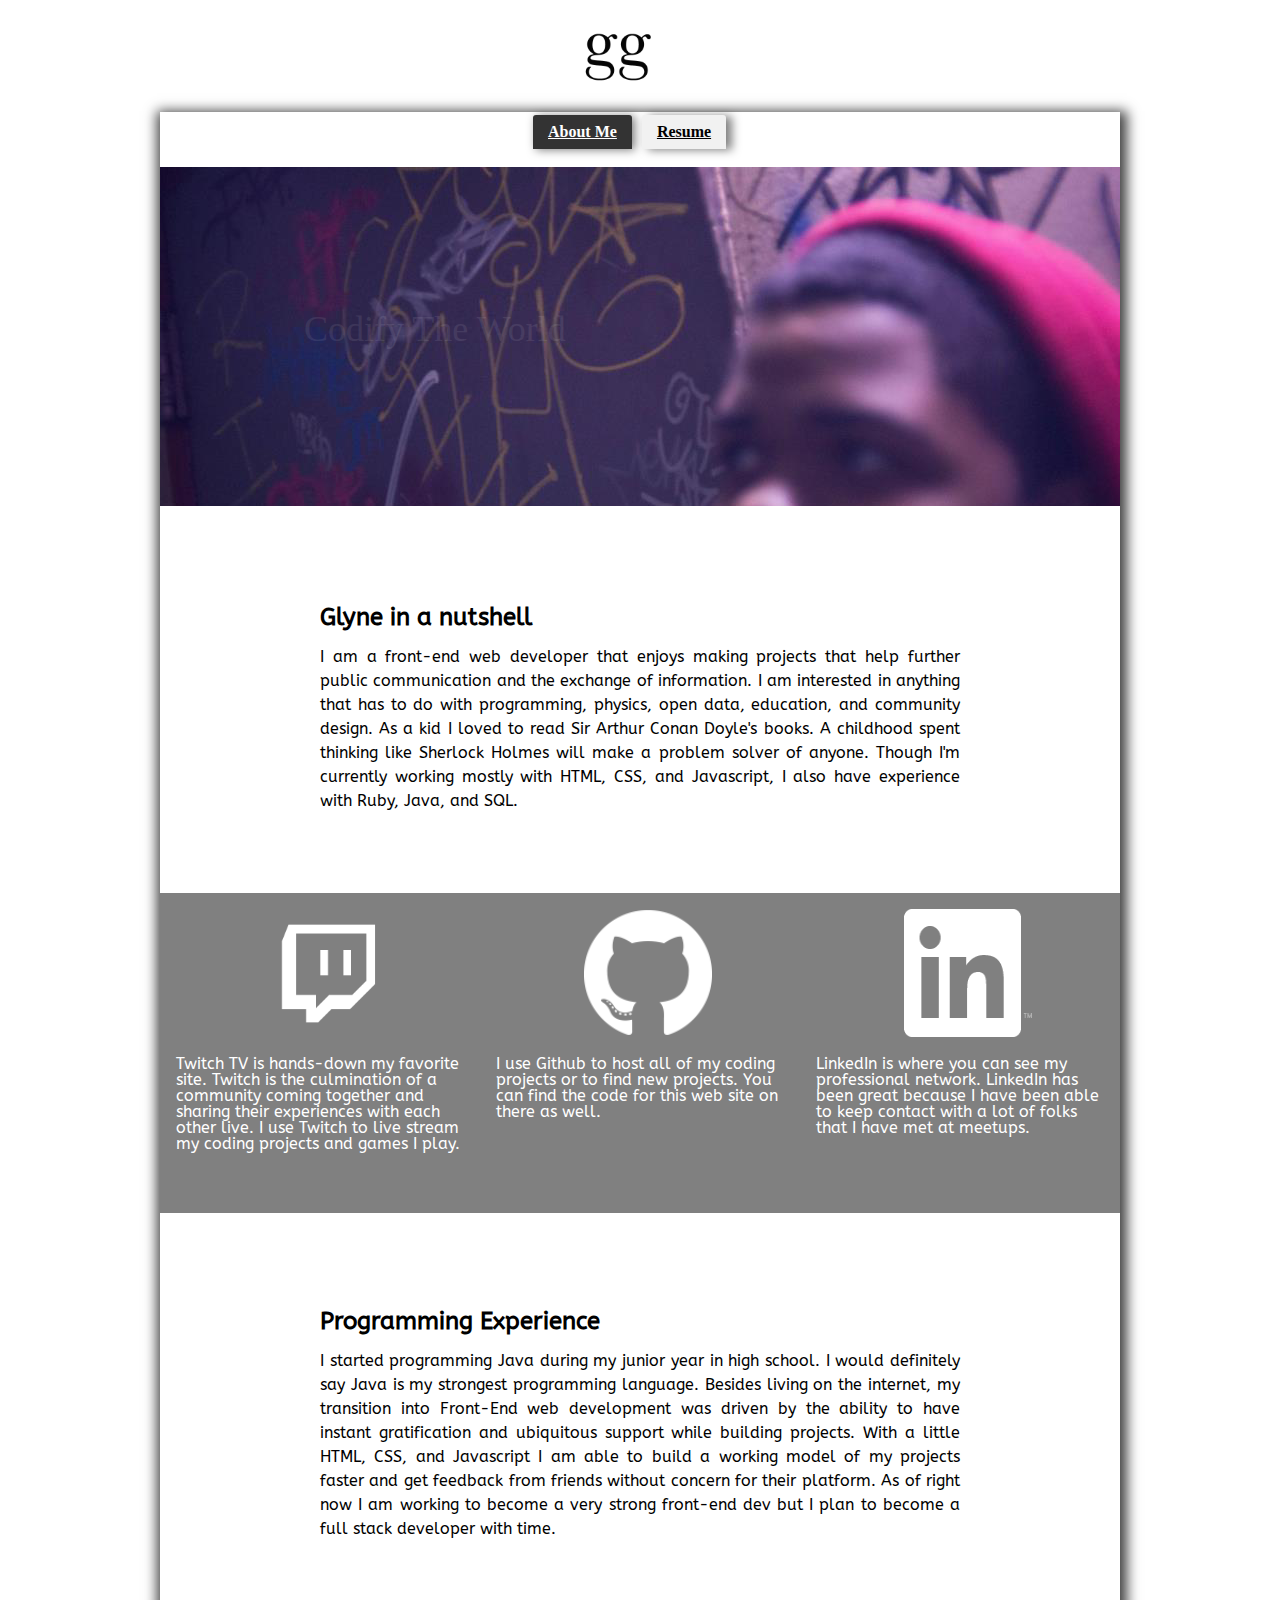
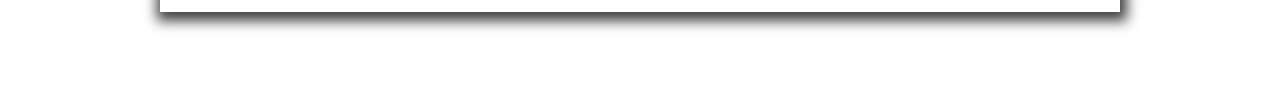
<file: Glyne_Gittens_Portfolio/Glyne_Gittens_Personal_Site/index.html>
<!DOCTYPE html>
<html>
	<head>
		<title>Glyne's Site</title>
		<script src="https://ajax.googleapis.com/ajax/libs/jquery/2.1.0/jquery.min.js"></script>
		<script src="./javascripts/script.js" type="text/javascript" charset="utf-8" async defer></script>
		<link rel="shortcut icon" href="./assets/favicon.ico" type="image/x-icon">
		<link rel="icon" href="./assets/favicon.ico" type="image/x-icon">
		<link href='http://fonts.googleapis.com/css?family=ABeeZee:400,400italic' rel='stylesheet' type='text/css'>
		<link rel="stylesheet" type="text/css" href="./stylesheets/960_12_col.css">
		<link rel="stylesheet" type="text/css" href="./stylesheets/style.css">
	</head>
	
	<body>
		<div class="container_12 container_main wrapper">
			<div class="container_1 prefix_5 suffix_6 icon">
				<img src="./assets/gg-logo.png" alt="logo">
			</div>
			<div class="container_12 main">	
				<div id="tabular" class="container_12">
					
					<div class="tabs">
    					<ul class="tab-links">
        					<li class="active"><a href="#info">About Me</a></li>
        					<li><a href="#resume">Resume</a></li>
    					</ul>
					</div>

					<div class="tab-content">
    					<div id="info" class="tab active">
    						
    						<div id="image">
    							<img src="./assets/cross_banner_edit.png">
    							<h1 class="banner_desc">Codify The World</h1>
    						</div>

    						<div class="paragraph">
    							<h1 class="container_8 prefix_2 suffix_2 summary_2">Glyne in a nutshell</h1><br>
    							<p class="container_8 prefix_2 suffix_2 alpha summary summary_2">I am a front-end web developer that enjoys making projects that help further public communication and the exchange of information. I am interested in anything that has to do with programming, physics, open data, education, and community design. As a kid I loved to read Sir Arthur Conan Doyle's books. A childhood spent thinking like Sherlock Holmes will make a problem solver of anyone. Though I'm currently working mostly with HTML, CSS, and Javascript, I also have experience with Ruby, Java, and SQL.</p>
    						</div>

						<div id="profiles" class="container_12">
							<a href="http://www.twitch.tv/tehninjabear" target="_blank"><div class="container_4 contact">
								<img id="twitch" class="foam" src="./assets/Twitch Brand Assets/Twitch_Glitch Icon/White/GlitchIcon_white.png">
								<p class="summary_2">Twitch TV is hands-down my favorite site. Twitch is the culmination of a community coming together and sharing their experiences with each other live. I use Twitch to live stream my coding projects and games I play.</p>
							</div></a>
							<a href="https://www.github.com/ArtBears" target="_blank"><div class="container_4 contact">
								<img id="github" class="foam" src="./assets/GitHub-Mark-Light-120px-plus.png">
								<p class="summary_2">I use Github to host all of my coding projects or to find new projects. You can find the code for this web site on there as well.</p>
							</div></a>
							<a href="https://www.linkedin.com/pub/glyne-gittens/71/972/204" target="_blank"><div class="container_4 contact">
								<img id="linked_in" class="foam" src="./assets/In-White-128px-TM.png">
								<p class="summary_2">LinkedIn is where you can see my professional network. LinkedIn has been great because I have been able to keep contact with a lot of folks that I have met at meetups.</p>
							</div></a>
						</div>

						<div class="paragraph">
							<h1 class="container_8 prefix_2 suffix_2 summary_2">Programming Experience</h1><br>
    							<p class="container_8 prefix_2 suffix_2 alpha summary summary_2">I started programming Java during my junior year in high school. I would definitely say Java is my strongest programming language. Besides living on the internet, my transition into Front-End web development was driven by the ability to have instant gratification and ubiquitous support while building projects. With a little HTML, CSS, and Javascript I am able to build a working model of my projects faster and get feedback from friends without concern for their platform. As of right now I am working to become a very strong front-end dev but I plan to become a full stack developer with time.
						</div>

    					</div>
 
    					<div id="resume" class="tab">
    						<div class="container_4 prefix_4 suffix_4 resume_intro">
    							<h1>Glyne J. Gittens</h1>
    							<h3>Front-End Developer</h3>
    							<h4>Jgit121@gmail.com</h4>
    						</div>
    						<div class="container_10 prefix_1 suffix_1 objective sect">
    							<h2 class="resume_header">Objective</h2>
    							<p class="container_8 prefix_1">Through web development I plan to increase the social dialogue of people from different backgrounds. My goal is to solve as many interesting problems as possible by learning from others and bringing my own experiences to the table.</p>
    						</div>
    						<div class="container_10 prefix_1 suffix_1 experience sect">
    							<h2 class="resume_header">Experience</h2>
    							<div class="container_10">
    								<div class="container_4 exp_sect">
    									<div class="exp_pos">
    										<p class="res_date">3/14-Present</p>
    										<h4>Interborough Developmental and Consultation</h4>
    										<p class="res_info">921 East New York Ave.</p>
    										<p class="res_info">Brooklyn, NY</p>
    										<p class="res_info">(718)778-0485</p>
    									</div>
    									<div class="exp_pos">
    										<p class="res_date">5/11-4/14</p>
    										<h4>American Apparel</h4>
    										<p class="res_info">205 Bleecker St.</p>
    										<p class="res_info">New York, NY</p>
    										<p class="res_info">(212)777-3520</p>
    									</div>
    								</div>
    								<div class="container_2 exp_sect dots"></div>
    								<div class="container_4 exp_sect">
    									<div class="exp_duties">
    										<h4>Case Manager</h4>
    										<ul>
    											<li>Prepare and Fulfill any Requests for Client Charts</li>
    											<li>Audit client charts for NY HIPPA quality</li>
    										</ul>
    										
    									</div>
    									<div class="exp_duties">
    										<h4>Assistant Inventory Manager</h4>
    										<ul>
    											<li>Operate Inventory Systems</li>
    											<li>Troubleshoot RFID systems and scanners when possible inconsistencies and failures occur</li>
    											<li>Manage and train inventory staff</li>
    											<li>Investigate and order merchandise depending on current sales trends and missing stock</li>
    										</ul>
    									</div>
    								</div>
    							</div>
    						</div>
    						<div class="container_10 prefix_1 suffix_1 volunteer sect">
    							<h2 class="resume_header">Volunteer Work</h2>
    							<div class="container_4 exp_sect">
    									<div class="exp_pos">
    										<p class="res_date">12/13-9/14</p>
    										<h4>Black Girls Code</h4>
    										<p class="res_info">This great organization has an initiative to bring more women into the tech workforce by using hands on workshops to get young women started building apps and websites.</p>
    										<br />
    										<a href="http://www.blackgirlscode.com/" target="_blank"><p class="res_info">www.blackgirlscode.com</p></a>
    									</div>

    									<div class="exp_pos">
    										<p class="res_date">November 2014</p>
    										<h4>Camp Interactive</h4>
    										<p class="res_info">Camp Interactive is a program that teaches high schoolers how to code by putting the participants through workshops, code retreats, and after school program. I got the chance to work with this company at a website building competition hosted by AT&amp;T and Google.</p>
    										<br />
    										<a href="http://www.weare.ci/" target="_blank"><p class="res_info">www.weare.ci/</p></a>
    									</div>
    							</div>
    							<div class="container_2 exp_sect dots"></div>
    							<div class="container_4 exp_sect">
    								<div class="exp_duties">
    									<h4>Non-Technical Volunteer/Technical Volunteer</h4>
    									<ul>
    										<li>Set up participant work stations and activities</li>
    										<li>Helped fix any technical issues and replace malfunctioning computers/phones</li>
    										<li>Helped participants plan out ideas</li>
    									</ul>
    										
    								</div>
    								<div class="ci_duties">
    									<h4>Logistics/Technical Volunteer</h4>
   										<ul>
   											<li>Set up participant work stations and activities</li>
   											<li>Gave out participant merchandise</li>
    										<li>Helped a group to code their website and fix bugs they were having</li>
    									</ul>
    								</div>
    							</div>
    						</div>
    						<div class="container_10 prefix_1 suffix_1 education sect">
    							<h2 class="resume_header">Education</h2>
    							<div class="container_4 exp_sect">
    									<div class="exp_pos">
    										<p class="res_date">8/10-Present</p>
    										<h4>NYC College of Technology</h4>
    										<p class="res_info">300 Jay St.</p>
    										<p class="res_info">Brooklyn, NY 11201</p>
    										<p class="res_info">(718) 260-5250</p>
    										
    									</div>
    							</div>
    							<div class="container_2 exp_sect dots"></div>
    							<div class="container_4 exp_sect">
    								<div class="">
    									<h4>Computer Information Systems</h4>
    									<ul>
    										<li>3.2 GPA</li>
    										<li>Deans list</li>
    									</ul>	
    								</div>
    							</div>
    						</div>
    						
    						<div class="container_10 prefix_1 suffix_1 skills sect">
    							<h2 class="resume_header">Skills</h2>
    							<div class="container_5 languages">
    								<h3>Languages</h3>
    								<ul>
    									<li>Javascript</li>
    									<li>JQuery</li>
    									<li>Html(5)</li>
    									<li>CSS3</li>
    									<li>Bootsrap</li>
    									<li>Responsive Design Concepts</li>
    									<li>Grid Design</li>
    									<li>SQL</li>
    									<li>Ruby and the Rails Framework</li>
    									<li>Java</li>
    								</ul>
    							</div>
    							<div class=" container_5 software">
    								<h3>SoftWare</h3>
    								<ul>
    									<li>Git</li>
    									<li>Photoshop</li>
    									<li>Excel</li>
    									<li>Word</li>
    									<li>Access</li>
    									<li>Google Docs</li>
    									<li>Mac(Unix)</li>
    									<li>Microsoft Windows</li>
    								</ul>
    							</div>
    						</div>
    					</div>
					</div>	
				</div>


			</div>
		</div>
	</body>
</html>
</file>
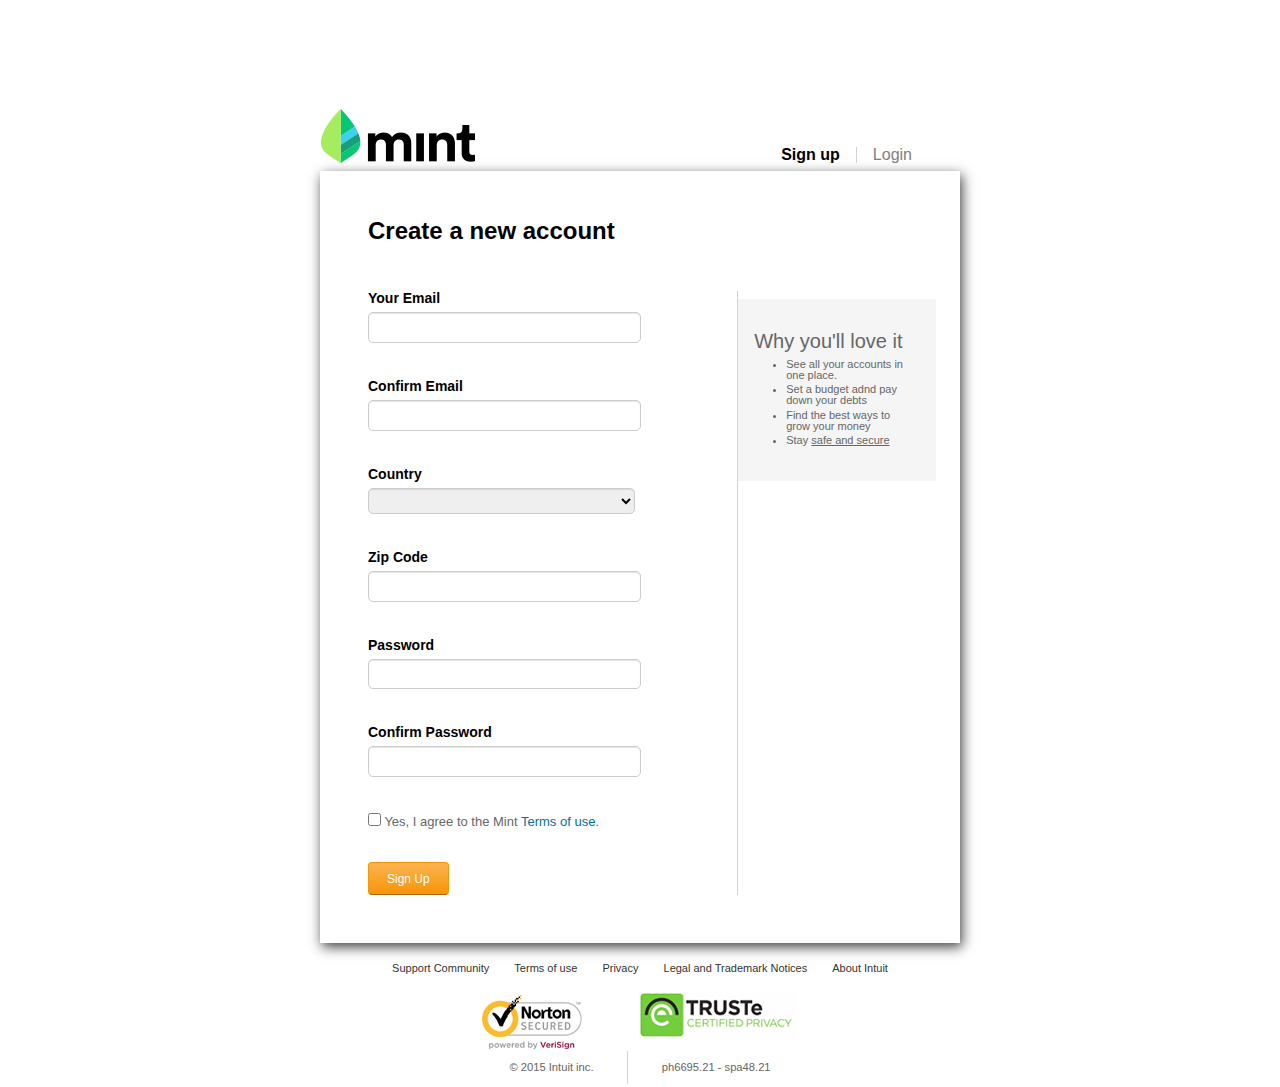
<file: Glyne_Gittens_Portfolio/mint_signup/index.html>
<!DOCTYPE html>

<html>
	<head>
		<meta lang="en">
		<meta charset="utf-8">
		<link rel="stylesheet" type="text/css" href="./css/styles.css">
	</head>

	<body>
		<div id="content">
			<div id="form_layout">
				<header>
					<img id="mint-logo" src="./images/mint-logo-black.png">
					<ul>
						<li id="login"><a href="">Login</a></li>
						<li id="signup"><a href="">Sign up</a></li>
					</ul>
				</header>

				<div id="signup_form">
					<div id="right_box">
						<h2>Why you'll love it</h2>
						<ul id="features">
							<li>See all your accounts in one place.</li>
							<li>Set a budget adnd pay down your debts</li>
							<li>Find the best ways to grow your money</li>
							<li>Stay <a href="http://www.mint.com/privacy" target="_blank">safe and secure</a></li>
						</ul>
					</div>

					<h2>Create a new account</h2>
					<form>
						<ul>
							<li>
								<label>Your Email</label>
								<input class="long_box" type="email" name="email1">
							</li>
							<li>
								<label>Confirm Email</label>
								<input class="long_box" type="email" name="confirm_email">
							</li>
							<li>
								<label>Country</label>
								<select class="long_box" name="country">
									
								</select>
							</li>
							<li>
								<label>Zip Code</label>
								<input class="long_box" type="number" name="zip_code">
							</li>
							<li>
								<label>Password</label>
								<input class="long_box" type="password" name="pass">
							</li>
							<li>
								<label>Confirm Password</label>
								<input class="long_box" type="password" name="pass_conf">
							</li>
							<li>
								<input type="checkbox" name="agreement" value="true"><span id="terms">  Yes, I agree to the Mint <a href="https://www.mint.com/terms" target="_blank">
								Terms of use</a>.
								</span>
							</li>
						</ul>
						<input type="button" value="Sign Up">
					</form>
				</div>
				<footer>
					<ul id="support">
						<li><a href="https://mint.lc.intuit.com/" target="_blank">Support Community</a></li>
						<li><a href="https://www.mint.com/terms" target="_blank">Terms of use</a></li>
						<li><a href="https://www.mint.com/privacy" target="_blank">Privacy</a></li>
						<li><a href="http://www.intuit.com/legal/" target="_blank">Legal and Trademark Notices</a></li>
						<li><a href="http://www.intuit.com/company/" target="_blank">About Intuit</a></li>
					</ul>
					<table id="security">
						<tbody>
							<tr>
								<td class="norton"><a href="">Verisign</a></td>
								<td class="truste"><a href="">Trustee</a></td>
							</tr>
						</tbody>
					</table>
					<table id="trademark">
						<tbody>
							<tr>
								<td>&copy; 2015 Intuit inc.</td>
								<td class="left_border">ph6695.21 - spa48.21</td>
							</tr>
						</tbody>
					</table>
				</footer>
			</div>
		</div>
	</body>
</html>
</file>
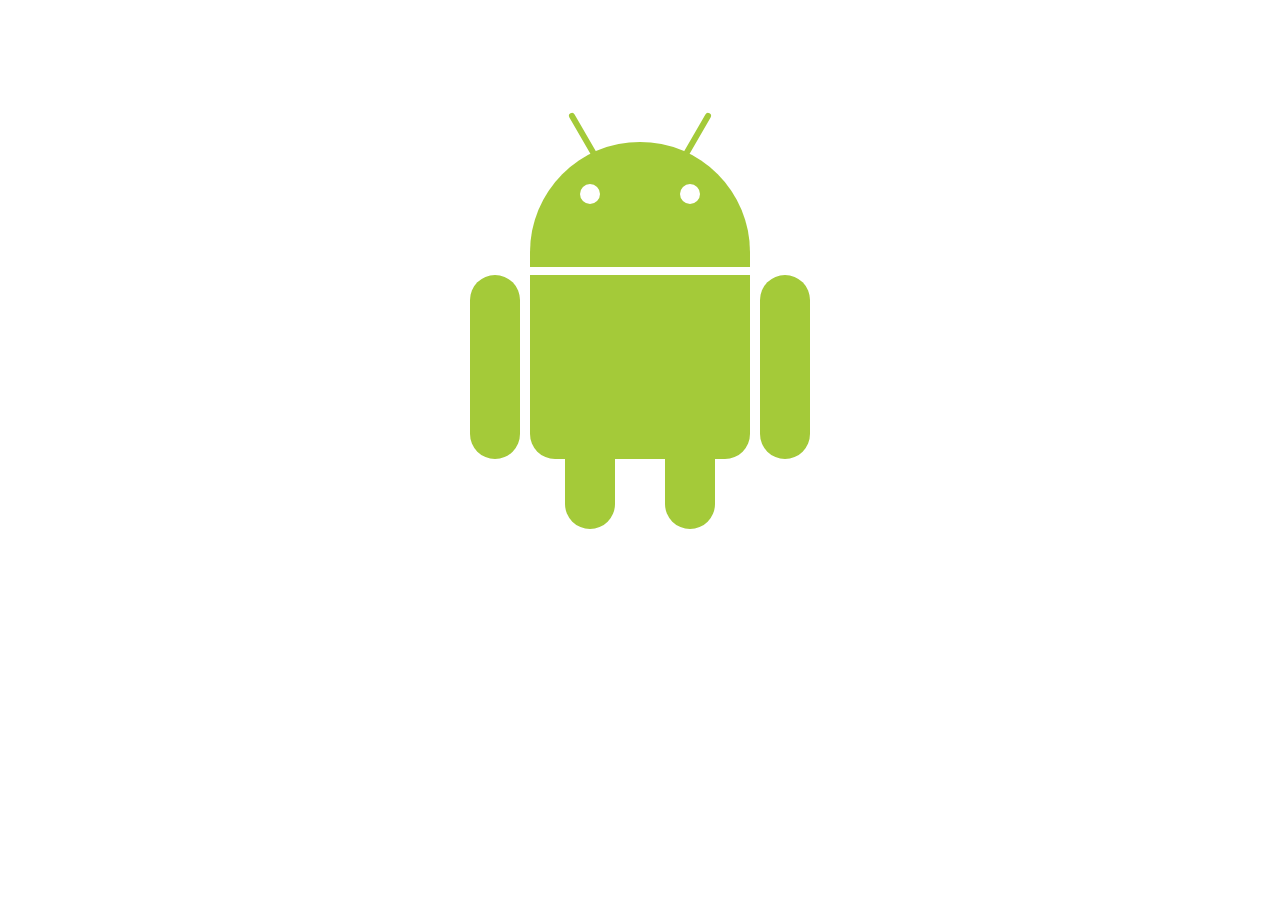
<file: Glyne_Gittens_Portfolio/android/android.html>
<!DOCTYPE html>
<html>
    <head>
        <link type="text/css" rel="stylesheet" href="style.css" />
    </head>
    
    <body>
        <div id="main">
            <div class="andrhead">
                <div class="l_antenna"></div>
                <div class="r_antenna"></div>
                <div class="l_eye"></div>
                <div class="r_eye"></div>
            </div>
            
            <div class="body">
                <div class="l_arm"></div>
                <div class="r_arm"></div>
                <div class="l_leg"></div>
                <div class="r_leg"></div>
            </div>
        </div>    
    </body>

</html>
</file>
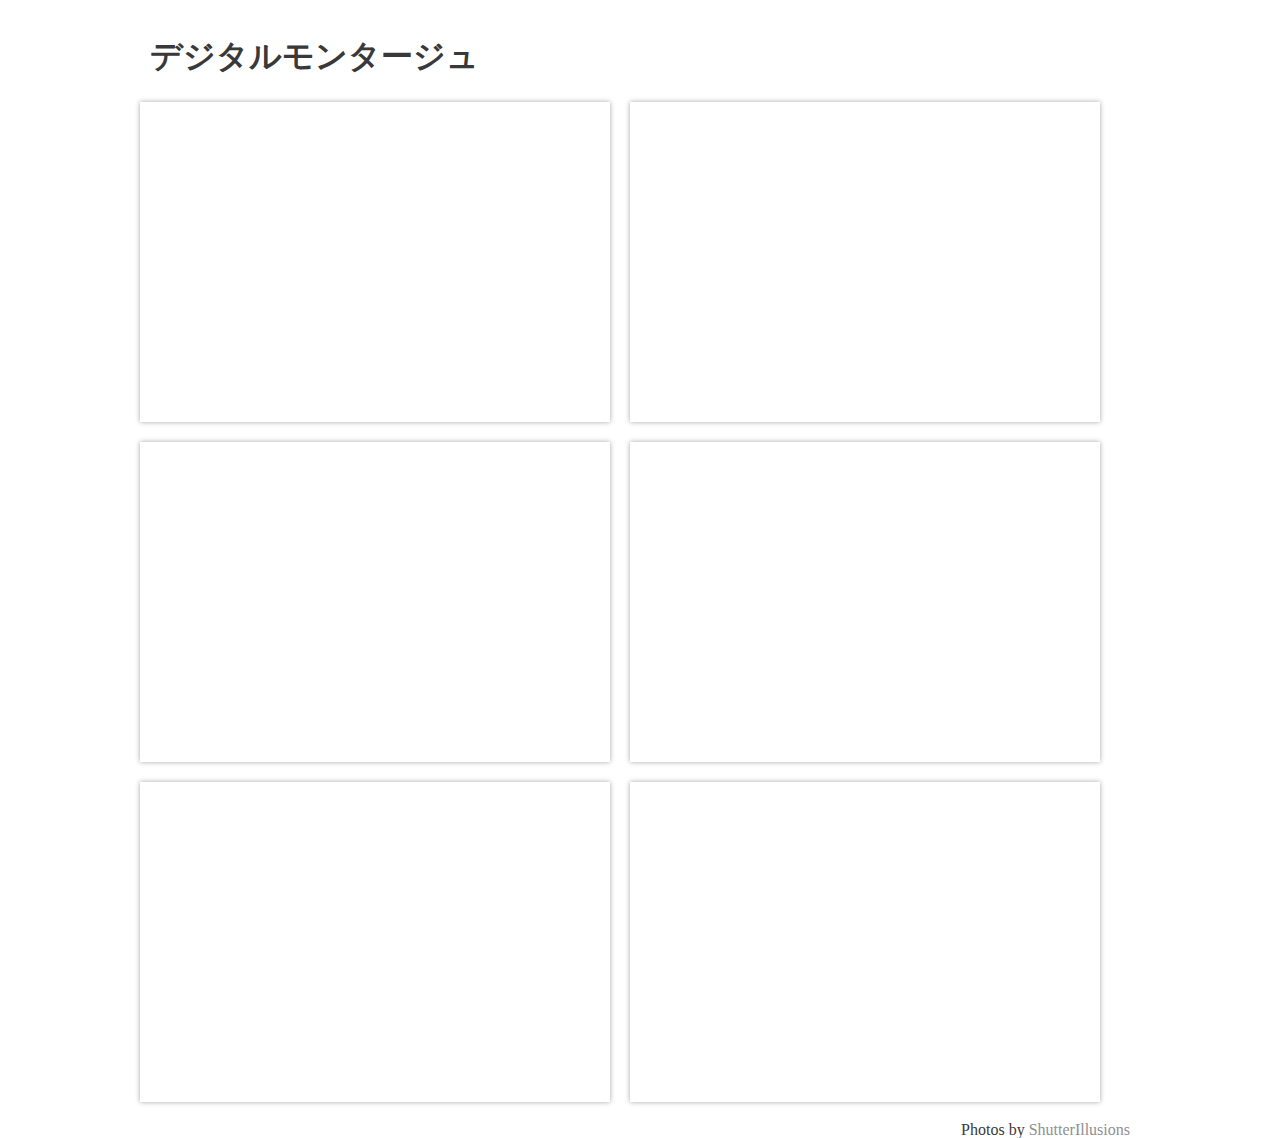
<file: Glyne_Gittens_Portfolio/Instagram/test.html>
<!DOCTYPE html>
<html>
<head>
	<meta charset="UTF-8" />
	<title>CC Project
	 </title>
	 <link rel="stylesheet" type="text/css" href="./test.css">
	<script src="https://ajax.googleapis.com/ajax/libs/jquery/1.7.1/jquery.min.js" ></script>
	<script src="tester2.js"></script>
</head>


<body>
	

<div id="wrap">
		<h1> デジタルモンタージュ </h1>
		<ul id="Gallery">
            <li id="instagram0"></li>
            <li id="instagram1"></li>
            <li id="instagram2"></li>
            <li id="instagram3"></li>
            <li id="instagram4"></li>
            <li id="instagram5"></li>
        </ul>
        <p>Photos by <a href="http://shutterillusions.tumblr.com" target="_blank">ShutterIllusions</a></p>
	</div>



</body>


</html>
</file>
<file: Glyne_Gittens_Portfolio/Glyne_Gittens_Personal_Site/stylesheets/960_12_col.css>
/*
  960 Grid System ~ Core CSS.
  Learn more ~ http://960.gs/

  Licensed under GPL and MIT.
*/

/*
  Forces backgrounds to span full width,
  even if there is horizontal scrolling.
  Increase this if your layout is wider.

  Note: IE6 works fine without this fix.
*/

body {
  min-width: 960px;
}

/* `Container
----------------------------------------------------------------------------------------------------*/

.container_12 {
  margin-left: auto;
  margin-right: auto;
  width: 960px;
}

/* `Grid >> Global
----------------------------------------------------------------------------------------------------*/

.grid_1,
.grid_2,
.grid_3,
.grid_4,
.grid_5,
.grid_6,
.grid_7,
.grid_8,
.grid_9,
.grid_10,
.grid_11,
.grid_12 {
  display: inline;
  float: left;
  margin-left: 10px;
  margin-right: 10px;
}

.push_1, .pull_1,
.push_2, .pull_2,
.push_3, .pull_3,
.push_4, .pull_4,
.push_5, .pull_5,
.push_6, .pull_6,
.push_7, .pull_7,
.push_8, .pull_8,
.push_9, .pull_9,
.push_10, .pull_10,
.push_11, .pull_11 {
  position: relative;
}

/* `Grid >> Children (Alpha ~ First, Omega ~ Last)
----------------------------------------------------------------------------------------------------*/

.alpha {
  margin-left: 0;
}

.omega {
  margin-right: 0;
}

/* `Grid >> 12 Columns
----------------------------------------------------------------------------------------------------*/

.container_12 .grid_1 {
  width: 60px;
}

.container_12 .grid_2 {
  width: 140px;
}

.container_12 .grid_3 {
  width: 220px;
}

.container_12 .grid_4 {
  width: 300px;
}

.container_12 .grid_5 {
  width: 380px;
}

.container_12 .grid_6 {
  width: 460px;
}

.container_12 .grid_7 {
  width: 540px;
}

.container_12 .grid_8 {
  width: 620px;
}

.container_12 .grid_9 {
  width: 700px;
}

.container_12 .grid_10 {
  width: 780px;
}

.container_12 .grid_11 {
  width: 860px;
}

.container_12 .grid_12 {
  width: 940px;
}

/* `Prefix Extra Space >> 12 Columns
----------------------------------------------------------------------------------------------------*/

.container_12 .prefix_1 {
  padding-left: 80px;
}

.container_12 .prefix_2 {
  padding-left: 160px;
}

.container_12 .prefix_3 {
  padding-left: 240px;
}

.container_12 .prefix_4 {
  padding-left: 320px;
}

.container_12 .prefix_5 {
  padding-left: 400px;
}

.container_12 .prefix_6 {
  padding-left: 480px;
}

.container_12 .prefix_7 {
  padding-left: 560px;
}

.container_12 .prefix_8 {
  padding-left: 640px;
}

.container_12 .prefix_9 {
  padding-left: 720px;
}

.container_12 .prefix_10 {
  padding-left: 800px;
}

.container_12 .prefix_11 {
  padding-left: 880px;
}

/* `Suffix Extra Space >> 12 Columns
----------------------------------------------------------------------------------------------------*/

.container_12 .suffix_1 {
  padding-right: 80px;
}

.container_12 .suffix_2 {
  padding-right: 160px;
}

.container_12 .suffix_3 {
  padding-right: 240px;
}

.container_12 .suffix_4 {
  padding-right: 320px;
}

.container_12 .suffix_5 {
  padding-right: 400px;
}

.container_12 .suffix_6 {
  padding-right: 480px;
}

.container_12 .suffix_7 {
  padding-right: 560px;
}

.container_12 .suffix_8 {
  padding-right: 640px;
}

.container_12 .suffix_9 {
  padding-right: 720px;
}

.container_12 .suffix_10 {
  padding-right: 800px;
}

.container_12 .suffix_11 {
  padding-right: 880px;
}

/* `Push Space >> 12 Columns
----------------------------------------------------------------------------------------------------*/

.container_12 .push_1 {
  left: 80px;
}

.container_12 .push_2 {
  left: 160px;
}

.container_12 .push_3 {
  left: 240px;
}

.container_12 .push_4 {
  left: 320px;
}

.container_12 .push_5 {
  left: 400px;
}

.container_12 .push_6 {
  left: 480px;
}

.container_12 .push_7 {
  left: 560px;
}

.container_12 .push_8 {
  left: 640px;
}

.container_12 .push_9 {
  left: 720px;
}

.container_12 .push_10 {
  left: 800px;
}

.container_12 .push_11 {
  left: 880px;
}

/* `Pull Space >> 12 Columns
----------------------------------------------------------------------------------------------------*/

.container_12 .pull_1 {
  left: -80px;
}

.container_12 .pull_2 {
  left: -160px;
}

.container_12 .pull_3 {
  left: -240px;
}

.container_12 .pull_4 {
  left: -320px;
}

.container_12 .pull_5 {
  left: -400px;
}

.container_12 .pull_6 {
  left: -480px;
}

.container_12 .pull_7 {
  left: -560px;
}

.container_12 .pull_8 {
  left: -640px;
}

.container_12 .pull_9 {
  left: -720px;
}

.container_12 .pull_10 {
  left: -800px;
}

.container_12 .pull_11 {
  left: -880px;
}

/* `Clear Floated Elements
----------------------------------------------------------------------------------------------------*/

/* http://sonspring.com/journal/clearing-floats */

.clear {
  clear: both;
  display: block;
  overflow: hidden;
  visibility: hidden;
  width: 0;
  height: 0;
}

/* http://www.yuiblog.com/blog/2010/09/27/clearfix-reloaded-overflowhidden-demystified */

.clearfix:before,
.clearfix:after,
.container_12:before,
.container_12:after {
  content: '.';
  display: block;
  overflow: hidden;
  visibility: hidden;
  font-size: 0;
  line-height: 0;
  width: 0;
  height: 0;
}

.clearfix:after,
.container_12:after {
  clear: both;
}

/*
  The following zoom:1 rule is specifically for IE6 + IE7.
  Move to separate stylesheet if invalid CSS is a problem.
*/

.clearfix,
.container_12 {
  zoom: 1;
}
</file>
<file: Glyne_Gittens_Portfolio/android/style.css>
div{
    margin: 0;
    padding: 0;
}
div div{
    background-color: #A4CA39; 
    position: relative;
}

.andrhead {
    width: 220px;
    height: 125px;
    margin: 50px auto;
    border-top-left-radius: 110px;
    border-top-right-radius: 110px;
    top: 42px;
    
    transition: all 0.1s ease-in;
    
}

#main {
    height: 410px;
    width: 334px;
    
    margin: 100px auto;
}

.l_eye, .r_eye {
    background: #fff;
    width: 20px;
    height: 20px;
    border-radius: 10px;    
/*    margin: 75px 100px 10px 50px;*/
    position: absolute;
    top: 42px;
}

.l_eye{ left: 50px;}
.r_eye{ right: 50px;}

.l_antenna, .r_antenna{
    width: 6px;
    height: 50px;
    position: absolute;
    top: -32px;
    border-radius: 3px;
    background-color: #A4CA39;
}

.l_antenna{
    left: 50px;
    transform: rotate(-30deg);
}
.r_antenna{
    right: 50px;
    transform: rotate(30deg);
}
.body {
    width: 220px;
    height: 184px;
    margin: 0px auto;
    border-radius: 0 0 25px 25px;
    
}

.l_arm, .r_arm {
    
    height: 184px;
    width: 50px;
    position: absolute;
    border-radius: 25px;
}

.l_arm {
    left: -60px;
    transition: all .5s ease-in; 
}

.r_arm {
    right: -60px;
    transition: all .5s ease-in;
}

.l_leg, .r_leg{
    width: 50px;
    height: 80px;
    position: absolute;
    
    border-radius: 0 0 25px 25px;
    bottom: -70px;
}

.l_leg{
    left: 35px;
}

.r_leg{
    right: 35px;
}

.andrhead:hover{
    transform: rotate(-5deg) translate(-4px, -8px);
}

.l_arm:hover{
    transform: rotate(5deg) translateX(-8px);
}

.r_arm:hover{
    transform: rotate(-5deg) translateX(8px);
}
</file>
<file: Glyne_Gittens_Portfolio/Instagram/test.css>
html, body, div, span, 
h1, h2, h3, h4, h5, h6, p, 
a, img,  ol, ul, li {
	margin: 0; 
	padding: 0; 
	border: 0; 
	outline: 0;
    font-size: 100%; 
    vertical-align: baseline;
    
 }
body {
	line-height: 1;
}
ol, ul {
	list-style: none;
}
:focus {
	outline: 0;
}
a {
	text-decoration:none;
}

body {
	font-family:caviar_dreamsbold;
	padding-top:40px;
	color:#393939;
}
#wrap {
	width: 1020px;
	 margin: 0 auto;
	} 
h1 {
	font-size:2em;
	margin-left:20px;
	margin-bottom:20px; 
	text-shadow:0 1px 0 #fff;
}
li {
	float:left; 
	position:relative; 
	display:inline-block; 
	width:450px; 
	height:300px;
	margin:10px; padding:10px; 
	background:#fff;
	 -webkit-box-shadow:0 0 5px rgba(0,0,0,.35);
	-moz-boz-shadow: 0 0 5px rgba(0,0,0,.35);
	box-shadow:0 0 5px rgba(0,0,0,.35);
}


li div {
	position:absolute;
	height:0; 
	width:430px;
	background:rgba(0,0,0,.45); 
	overflow:hidden;
	bottom:10px;
	left:10px;
    padding: 0 10px;
    -webkit-transition:height 1s;
    -moz-transition:height 1s;
    -o-transition:height 1s;
    -ms-transition:height 1s; 
    transition:height 1s;
    color:#fff;
    line-height:50px;
    font-size:1.2em;
}
li:hover div {
	height:50px;
}

img{
	width: 450px;
	height: 300px;
}

.box{
 margin-left:230px;
	margin-bottom:20px; 
	
  width: 300px;
  height: 50px;
}

canvas {
 opacity:1;
 position:absolute; 
 top:10px; 
 left:10px; 
 -webkit-transition:opacity 1s .2s;
 -moz-transition:opacity 1s .2s;
 -o-transition:opacity 1s .2s;
 -ms-transition:opacity 1s .2s;
 transition:opacity 1s .2s;
}

li:hover canvas {
	opacity:0;
}

p {
	clear:left; 
	float:right; 
	margin-top:10px;
	margin-right:20px;
}

p a {
	color:#909090;
	-webkit-transition:color .6s;
	-moz-transition:color .6s;
	-o-transition:color .6s;-ms-transition:color .6s;
	transition:color .6s;
}
p a:hover {
	color:#eb5cf4;
}
</file>
<file: Glyne_Gittens_Portfolio/Glyne_Gittens_Personal_Site/stylesheets/style.css>
/*		Begin Reset		*/
/* Eric Meyer's Reset CSS v2.0 - http://cssreset.com */
html,body,div,span,applet,object,iframe,h1,h2,h3,h4,h5,h6,p,blockquote,pre,a,abbr,acronym,address,big,cite,code,del,dfn,em,img,ins,kbd,q,s,samp,small,strike,strong,sub,sup,tt,var,b,u,i,center,dl,dt,dd,ol,ul,li,fieldset,form,label,legend,table,caption,tbody,tfoot,thead,tr,th,td,article,aside,canvas,details,embed,figure,figcaption,footer,header,hgroup,menu,nav,output,ruby,section,summary,time,mark,audio,video{border:0;font-size:100%;font:inherit;vertical-align:baseline;margin:0;padding:0;}article,aside,details,figcaption,figure,footer,header,hgroup,menu,nav,section{display:block;}body{line-height:1;}ol,ul{list-style:none;}blockquote,q{quotes:none;}blockquote:before,blockquote:after,q:before,q:after{content:none;}table{border-collapse:collapse;border-spacing:0;}
/*		End Reset		*/


.wrapper{
	margin-bottom: 5em;;
}

.icon{
	height: 7em;
	text-align: center;
}

.icon > img{
	width: 7em;
	height: 100%;
}

.main{
	box-shadow: 2px 4px 12px 5px rgba(0,0,0,0.75);
	background-color: rgba(241, 241, 241, 0.0);
}


/*----------------------------------------*/
/*----- Tabs -----*/
.tabs {
    width:100%;
    display:inline-block;
}
 
    /*----- Tab Links -----*/
    /* Clearfix */
    .tab-links{
    	padding-left: 23em;
    }

    .tab-links:after {
        display:block;
        clear:both;
        content:'';
    }
 	
    .tab-links li {
        margin:3px 5px 0 5px;
        float:left;
        list-style:none;
    }
 
        .tab-links a {
            padding:9px 15px;
            display:inline-block;
            border-radius:3px 3px 0px 0px;
            background:#f1f1f1;
            font-size:16px;
            font-weight:600;
            color:#000;
            box-shadow: 6px 1px 10px rgba(0,0,0,0.5);
            transition:all linear 0.15s;
        }
 
        .tab-links a:hover {
            background:#a7cce5;
            text-decoration:none;
        }

    li.active a, li.active a:hover {
        background:#fff;
        background: #333;
        color:#4c4c4c;
        color: #fff;
        box-shadow: 3px 1px 10px rgba(0,0,0,0.5);
    }
 
    /*----- Content of Tabs -----*/
    .tab-content {
        padding:15px 0 15px 0;
        border-radius:3px;
        background:#fff;
    }
 
        .tab {
            display:none;
        }
 
        .tab.active {
            display:block;
        }

        #image{
        	position: relative;
        	width: 100%;
        }

			.banner_desc{
        		position: absolute;
        		color: white;
        		display: none;
        		font-size: 36px;
        		top: 4em;
        		left: 4em;
        	}

        .paragraph{
        	box-sizing: border-box;
        	height: 320px;
        	padding: 6em 0 0 0;
        	text-align: justify-all;
        	margin-bottom: 4em;
        }

        .paragraph h1{
        	font-weight: bold;
        	font-size: 1.5em;
        }

        .summary{

        	text-align: justify;
        	line-height: 1.5em;
        }

		.summary_2{
        	font-family: 'ABeeZee', sans-serif;
        }
		

        #profiles{
        	box-sizing: border-box;
        }
        	.contact{
        		box-sizing: border-box;
        		display: inline;
        		float: left;
        		width: 320px;
        		height: 320px;
        		padding: 1em 0 0 0;
        		background-color: grey;
        	}
        		.foam{
        			width: 128px;
        			height: 128px;
        			padding-left: 6.5em;
        		}

        			.foam + p{
        				padding: 1em 1em 0 1em;
        				color: white;
        			}

        			.foam + p > a{
        				color: white;
        			}

        			#twitch{

        			}

        			#github{

        			}
        			#linked_in{

        			}

        /*		Resume Page 		*/
        #resume{
			list-style-type: circle;
			font-family: 'ABeeZee', sans-serif;
			font-size: 16px;        	
        }

        	#resume h1{
        		font-size: 2em;
        	}
        	#resume h2{
        		font-size: 1.5em;
        	}
        	#resume h3{
        		font-size: 1.2em;
        		font-weight: bold;
        	}
        	#resume h4{
       			font-size: 1.10em;
       			font-weight: bold;
        	}

        	.sect{
        		margin-bottom: 3em;
        		clear: both;
        	}

        	.resume_intro{
        		text-align: center;
        		margin-bottom: 5em;
        	}

        	.resume_header{
        		border-bottom: 1px solid lightgrey;
        		margin-bottom: 1em;
        	}

        	.experience{
        		clear: both;
        	}

        		.exp_sect{
        			width: 45%;
        			float: left;
        			padding: .5em .5em;
        			position: relative;
        			display: inline-block;
        			box-sizing: border-box;
        		}

        			.exp_sect h4{

        				padding-bottom: .5em;
        				text-decoration: underline;
        			}

        			.exp_pos{
        				margin-bottom: 2em;
        				border-right: 1px solid black;
        			}

        				.res_info{
        					box-sizing: border-box;
        					padding-right: .8em;
        				}

        			.exp_pos:last-of-type{
        				padding-bottom: 5em;
        			}

        			.res_date{
        				clear: left;
        				color: grey;
        				font-size: .7em;
        			}

        			.exp_duties{

        			}

        			.exp_duties:first-of-type{
        				padding-top: .7em;
        			}
            		.exp_duties:last-of-type{
        				padding-top: 4em;
        			}

        				.exp_duties ul{
        					list-style-type: circle;
        				}

               		.ci_duties{
        				padding-top: 3.5em;
        			}

        				.ci_duties ul{
        					list-style-type: circle;
        				}

        		.dots{
        			width: 10%;
        			text-align: center;
        		}

        	.education{

        	}
        		.education .exp_pos{
        			padding-bottom: 0;
        		}

        		.education ul{
        			list-style-type: circle;
        		}

        	.skills{

        	}
        		.box{
        			border: 1px solid black;
        		}

        		.languages{
        			margin-right: 15em;
        		}

        		.software{
        			vertical-align: top;
        		}

        		.languages, .software {
        			display: inline-block;

        		}
	        		.languages h3, .software h3 {
	        			border-bottom: 2px solid lightgrey;
	        			margin-bottom: .5em;

        			}
        			.languages ul, .software ul{
        				display: inline-block;
        				list-style-type: circle;
        			}
        				.languages ul li, .software ul li{
        					list-style-type: circle;
        					margin-left: 3em;
        				}
</file>
<file: Glyne_Gittens_Portfolio/mint_signup/css/styles.css>
/* Reset that stops text from being changed as well*/
html,body,div,span,applet,object,iframe, p,blockquote,pre,a,abbr,acronym,address,big,cite,code,del,dfn,em,img,ins,kbd,q,s,samp,small,strike,strong,sub,sup,tt,var,b,u,i,center,dl,dt,dd,ol,ul,li,fieldset,form,label,legend,table,caption,tbody,tfoot,thead,tr,th,td,article,aside,canvas,details,embed,figure,figcaption,footer,header,hgroup,menu,nav,output,ruby,section,summary,time,mark,audio,video{border:0;font-size:100%;font:inherit;vertical-align:baseline;margin:0;padding:0}article,aside,details,figcaption,figure,footer,header,hgroup,menu,nav,section{display:block}body{line-height:1}ol,ul{list-style:none}blockquote,q{quotes:none}blockquote:before,blockquote:after,q:before,q:after{content:none}table{border-collapse:collapse;border-spacing:0}

h1, h2, h3, h4, h5, h6{
	margin: 0;
	padding: 0;
	border: 0;
	vertical-align: baseline;
}
/* End of Reset*/

html{
	/*background-color: rgb(241, 241, 241);*/
	position: relative;
	font-family: sans-serif;

}

#content{
	margin-top: 6em;
	margin: auto;
	width: 50vw;
	height: 100%;

}

#form_layout{
	background-color: white;
	margin-top: 6em;
	height: 100%;
	width: 100%;

}

header{
	position: relative;
	/*background-color: rgb(241, 241, 241);*/
	overflow: hidden;
	padding: 0 0 .5em 0;
}

#mint-logo{
	padding: .7em 0 0 0;
	display: inline;
	float: left;
	clear: both;

}

#user-login{

	display: inline;

}
header ul{
	margin: .7em 1em 0 0;
	padding: 2.5em 1em 0 0;
}
header ul li {
	padding: 0 1em;
	display: inline;
	float: right;
}

header ul li a:link{
	text-decoration: none;
	color: inherit;
}

header ul li a:visited{
	text-decoration: none;
	color: inherit;
}

#signup{
	font-weight: bold;
	font-size: 16px;
}

#login{
	font-weight: lighter;
	color: grey;
	font-size: 16px;
	border-left: .1em solid lightgrey;
}

#signup_form{
	padding: 3em 3em;
	position: relative;
	margin-bottom: 1em;
	box-shadow: 2px 4px 12px 0px rgba(0,0,0,0.75);
}

#signup_form h2 {

	margin-bottom: 2em; 
}

li label {
	font-weight: bold;
	font-size: 14px;
	padding-bottom: .5em;
	display: block;
}

li select{
	margin: 0 0 2.7em 0;
}

li input{
	margin: 0 0 2.7em 0;
}

.long_box{
	width: 20em;
	height: 2em;
	border: .1em solid #ccc;
	border-radius: 5px;
	box-shadow: inset 0 1px 1px rgba(0, 0, 0, 0.1);
}

#terms{
	font-size: 13px;
	color: #666;
}

#terms a{
	font-size: 1em;
	text-decoration: none;
	color: #006ea4;
}

input[type=button]{
	padding: .7em 1.5em;
	color: white;
	font-size: 12px;
	background-image: -webkit-linear-gradient(top, #fbb450, #f89406);
	background-color: #fbb450;
	border-style: solid;
	border-width: 1px;
	border-radius: 4px 4px 4px 4px;
	border-top-color: #f89406;
  	border-right-color: #f89406;
  	border-left-color: #f89406;
  	border-bottom-color: #ad6704;
}

form{
	border-right: .1em solid lightgrey;
	display: inline-block;
	padding-right: 6em;
}

#right_box{	
	top: 8em;
	right: 1.5em;
	color: #666;
	padding: 2em 1em;
	position: absolute;
	font-weight: lighter;
	background-color: #f5f5f5;
}

#right_box h2 {
	font-size: 20px;
	font-weight: 500;
	margin-bottom: 0;
}

#features{
	padding: .5em .8em 0 2em;
}

#features li{
	padding: 0 0 .3em 0;
	list-style: disc;
	font-size: 11px;
	width: 11em;
}

#features li a:link{
	text-decoration: underline;
	color: inherit;
}

#features li a:visited{
	color: inherit;
}

footer{
	width: 100%;
	height: 8em;
	text-align: center;
}

#support{
	color: #333;
	display: inline;
	font-size: 11px;
	text-align: center;
}

#support li{
	display: inline;
	padding: 0 1em; 
	text-align: center;
}


#support li a{
	color: inherit;
	text-decoration: none;
}

#security{
	margin: auto;
	margin-top: 1em;
}

#security tbody tr{
	text-align: center;
}

.norton a, 
.truste a{

	background-image: url("../images/security-map.png");
	background-repeat: no-repeat;
}

.truste a{
	height: 50px;
	width: 158px;
	display: block;
	text-indent: -9999px;
	background-position: 0 -128px;
}

.norton a{
	height: 60px;
	width: 158px;
	display: block;
	text-indent: -9999px;
	background-position: 0 -64px;
}

#trademark{
	margin: auto;
	text-align: center;
	font-size: .7em;
	color: #666
}

#trademark tbody tr td{
	padding: 1em 3em;

}

.left_border{
	border-left: .1em solid lightgrey;
}
</file>
